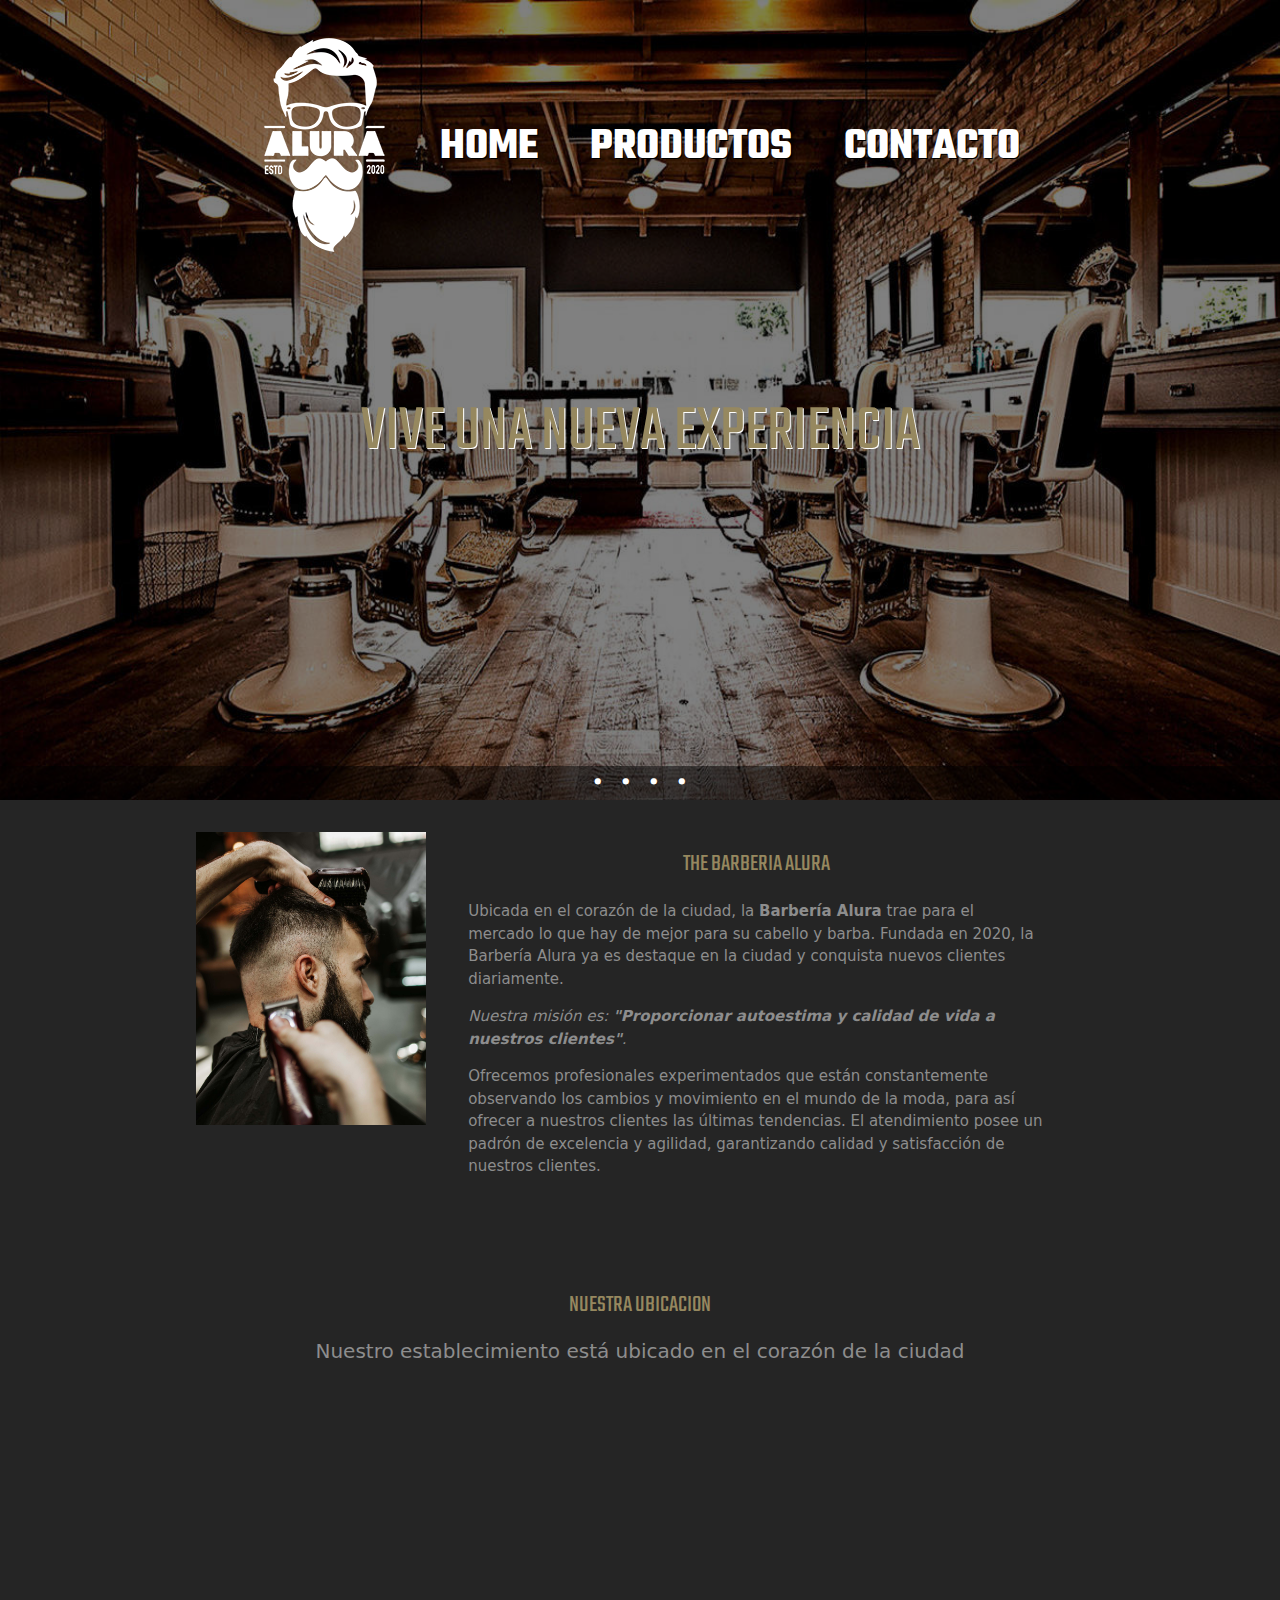
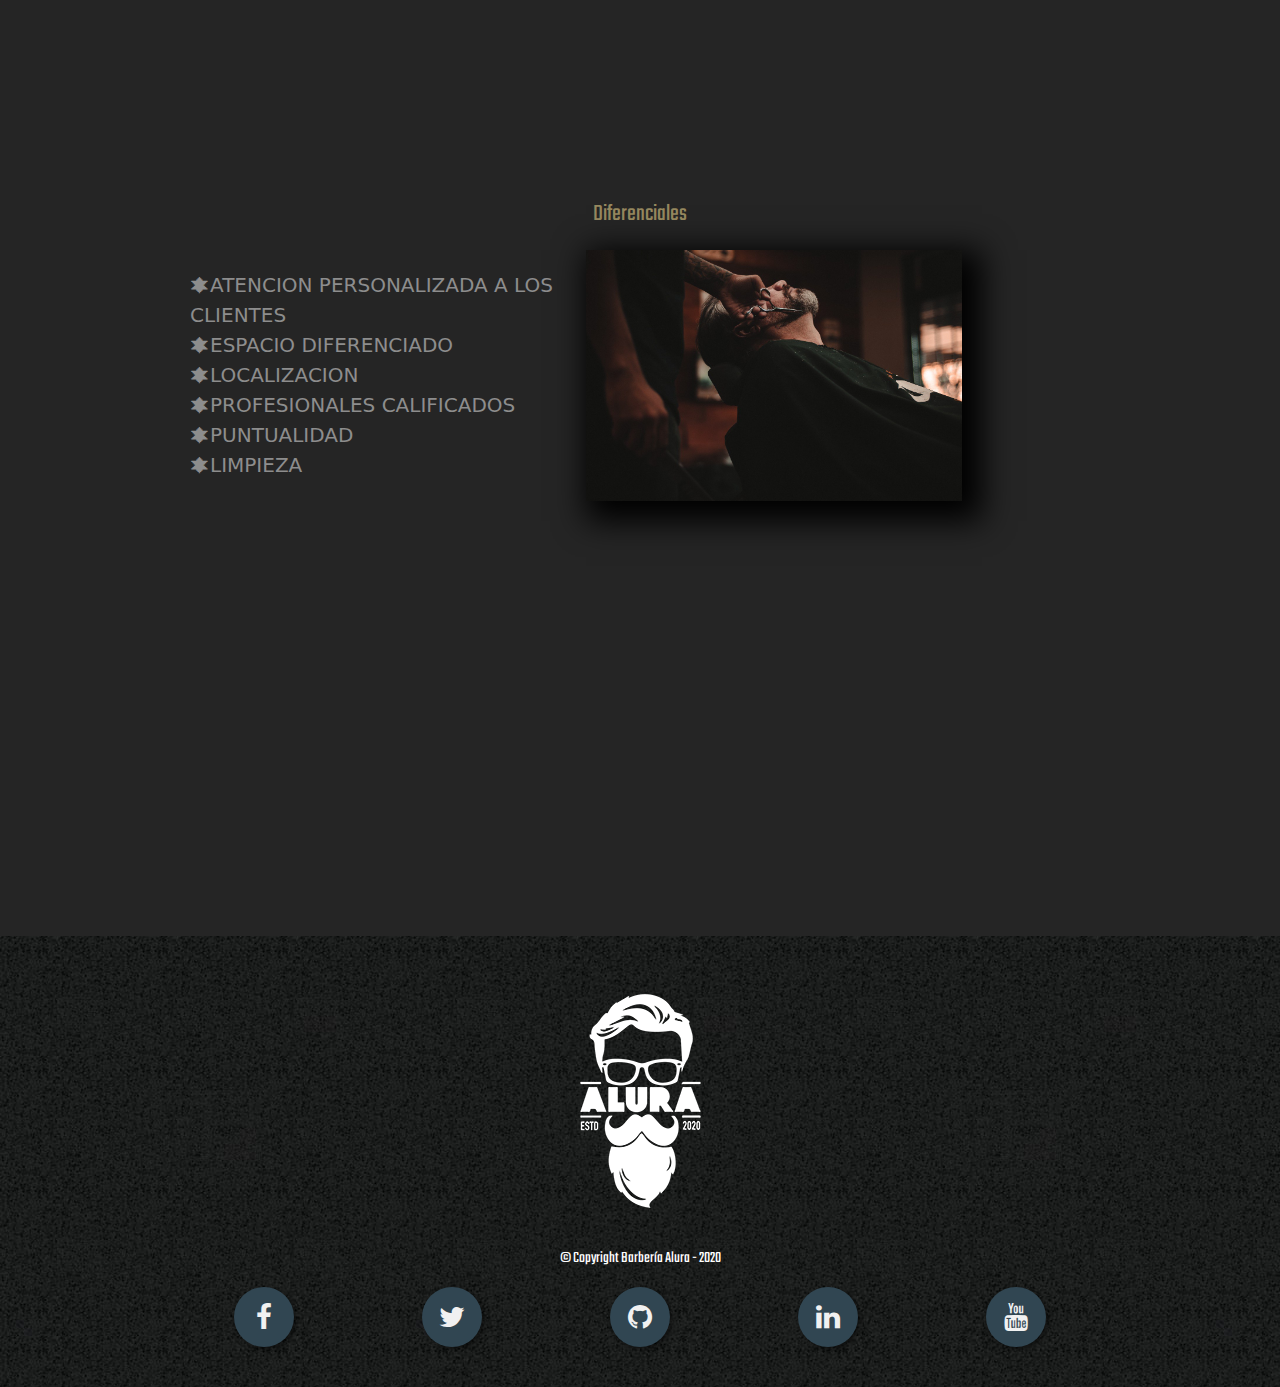
<file: index.html>
<!DOCTYPE html>

<html language = "es">

    <head>

      <meta charset = "UTF-8">
      <meta http-equiv="X-UA-Compatible" content="IE=edge">
      <meta name="viewport" content="width=device-width">
      <title>Barbería Alura - Modelo</title>
      <link rel="stylesheet" href="reset.css">
      <link rel="stylesheet" href="style.css">
      <link rel="preconnect" href="https://fonts.googleapis.com"><link rel="preconnect" href="https://fonts.gstatic.com" crossorigin><link href="https://fonts.googleapis.com/css2?family=Teko:wght@700&display=swap" rel="stylesheet">
      <link rel="stylesheet" href="https://stackpath.bootstrapcdn.com/font-awesome/4.7.0/css/font-awesome.min.css">
 
    </head>
    
    <body>

      <header>
        
        <section class="wrapper">

          <div class="slider" id="slider">

            <div class="body-elementor">
              
              <div class="elementor-section">  

                <div class="logo"><a href="index.html"><img class="logo-header" src="imagenes/logo-blanco.png" alt="Logo de la barbería Alura"></a></div>

                <nav>
                    <ul>
                        <li><a href="index.html">Home</a></li>
                        <li><a href="productos.html">Productos</a></li>
                        <li><a href="contacto.html">Contacto</a></li>
                    </ul>
                </nav>

              </div>
            </div>
          
            <ul class="slides">

              <li class="slide" id="slide1">
                <a href="#">
                  <p class="caption">VIVE UNA NUEVA EXPERIENCIA</p>
                  <img src="imagenes/Slider/photo1.jpg" alt="photo 1">
                </a>
              </li>

              <li class="slide" id="slide2">
                <a href="#">
                  <p class="caption">CON LOS MEJORES PROFESIONALES EN BARBERIA</p>
                  <img src="imagenes/Slider/photo2.jpg" alt="photo 2">
                </a>
              </li>

              <li class="slide" id="slide3">
                <a href="#">
                  <p class="caption">SITIO EXCLUSIVO EN ZONA ESTRATEGICAS</p>
                  <img src="imagenes/Slider/photo3.jpg" alt="photo 3">
                </a>
              </li>

              <li class="slide" id="slide4">
                <a href="#">
                  <p class="caption">EL MEJOR AMBIENTE PARA TI</p>
                  <img src="imagenes/Slider/photo4.jpg" alt="photo 4">
                </a>
              </li>

            </ul>

            <ul class="slider-controler">
              <li><a href="#slide1">&bullet;</a></li>
              <li><a href="#slide2">&bullet;</a></li>
              <li><a href="#slide3">&bullet;</a></li>
              <li><a href="#slide4">&bullet;</a></li>
            </ul>

          </div>
        </section>

      </header>

      <main>

        <section class="principal">
          
          <img class="img-corte" src="imagenes/Historia/photo1.jpg" alt="img-corte">

          <div class="cuerpo-principal">
            
            <h2 class="titulo-principal">THE BARBERIA ALURA</h2>

            <div class="parrafo-principal">
            
              <p>Ubicada en el corazón de la ciudad, la <strong>Barbería Alura</strong> trae para el mercado lo que hay de mejor para su cabello y barba. Fundada en 2020, la Barbería Alura ya es destaque en la ciudad y conquista nuevos clientes diariamente.</p>
    
              <p id="mision"><em>Nuestra misión es: <strong>"Proporcionar autoestima y calidad de vida a nuestros clientes"</strong>.</em></p>
    
              <p>Ofrecemos profesionales experimentados que están constantemente observando los cambios y movimiento en el mundo de la moda, para así ofrecer a nuestros clientes las últimas tendencias. El atendimiento posee un padrón de excelencia y agilidad, garantizando calidad y satisfacción de nuestros clientes.</p> 

            </div>

          </div>

        </section>

        <section class="mapa">

          <h3 class="titulo-principal">NUESTRA UBICACION</h3>
          <p>Nuestro establecimiento está ubicado en el corazón de la ciudad</p>

          <div class="mapa-contenido">
            <iframe src="https://www.google.com/maps/embed?pb=!1m18!1m12!1m3!1d7312.908174399707!2d-46.63653760620086!3d-23.588042382531622!2m3!1f0!2f0!3f0!3m2!1i1024!2i768!4f13.1!3m3!1m2!1s0x94ce5a2b2ed7f3a1%3A0xab35da2f5ca62674!2sCaelum%20-%20Education%20and%20Innovation!5e0!3m2!1ses!2spe!4v1672626408621!5m2!1ses!2spe" width="100%" height="300" style="border:0;" allowfullscreen="" loading="lazy" referrerpolicy="no-referrer-when-downgrade"></iframe>
          </div>

        </section>

        <section class="diferenciales">
            
          <h3 class="titulo-principal">Diferenciales</h3>

          <div class="contenido-diferenciales">
            <ul class="lista-diferenciales">
                <li class="items">ATENCION PERSONALIZADA A LOS CLIENTES</li>
                <li class="items">ESPACIO DIFERENCIADO</li>
                <li class="items">LOCALIZACION</li>
                <li class="items">PROFESIONALES CALIFICADOS</li>
                <li class="items">PUNTUALIDAD</li>
                <li class="items">LIMPIEZA</li>
            </ul><img src="diferenciales/diferenciales.jpg" class="imagen-diferenciales">
          </div>

          <div class="video">
            <iframe width="100%" height="315" src="https://www.youtube.com/embed/wcVVXUV0YUY" title="YouTube video player" frameborder="0" allow="accelerometer; autoplay; clipboard-write; encrypted-media; gyroscope; picture-in-picture" allowfullscreen></iframe>
          </div>

        </section>

      </main>
  
      <footer>

        <img src="imagenes/logo-blanco.png" alt="Logo de la barbería Alura">

        <p class="copyright">&copy Copyright Barbería Alura - 2020</p>

        <section class="body-buttons-footer">

          <div class="buttons-footer">

            <a href="https://www.facebook.com/italo.unac/" class="fa fa-facebook"></a>
            <a href="https://twitter.com/ItaloQFlores" class="fa fa-twitter"></a>
            <a href="https://github.com/ItaloQF" class="fa fa-github"></a>
            <a href="https://www.linkedin.com/in/gitaloqflores" class="fa fa-linkedin"></a>
            <a href="https://www.youtube.com/@ItaloQuispe" class="fa fa-youtube"></a>
            
          </div>

        </section>

      </footer>

    </body>

</html>
</file>
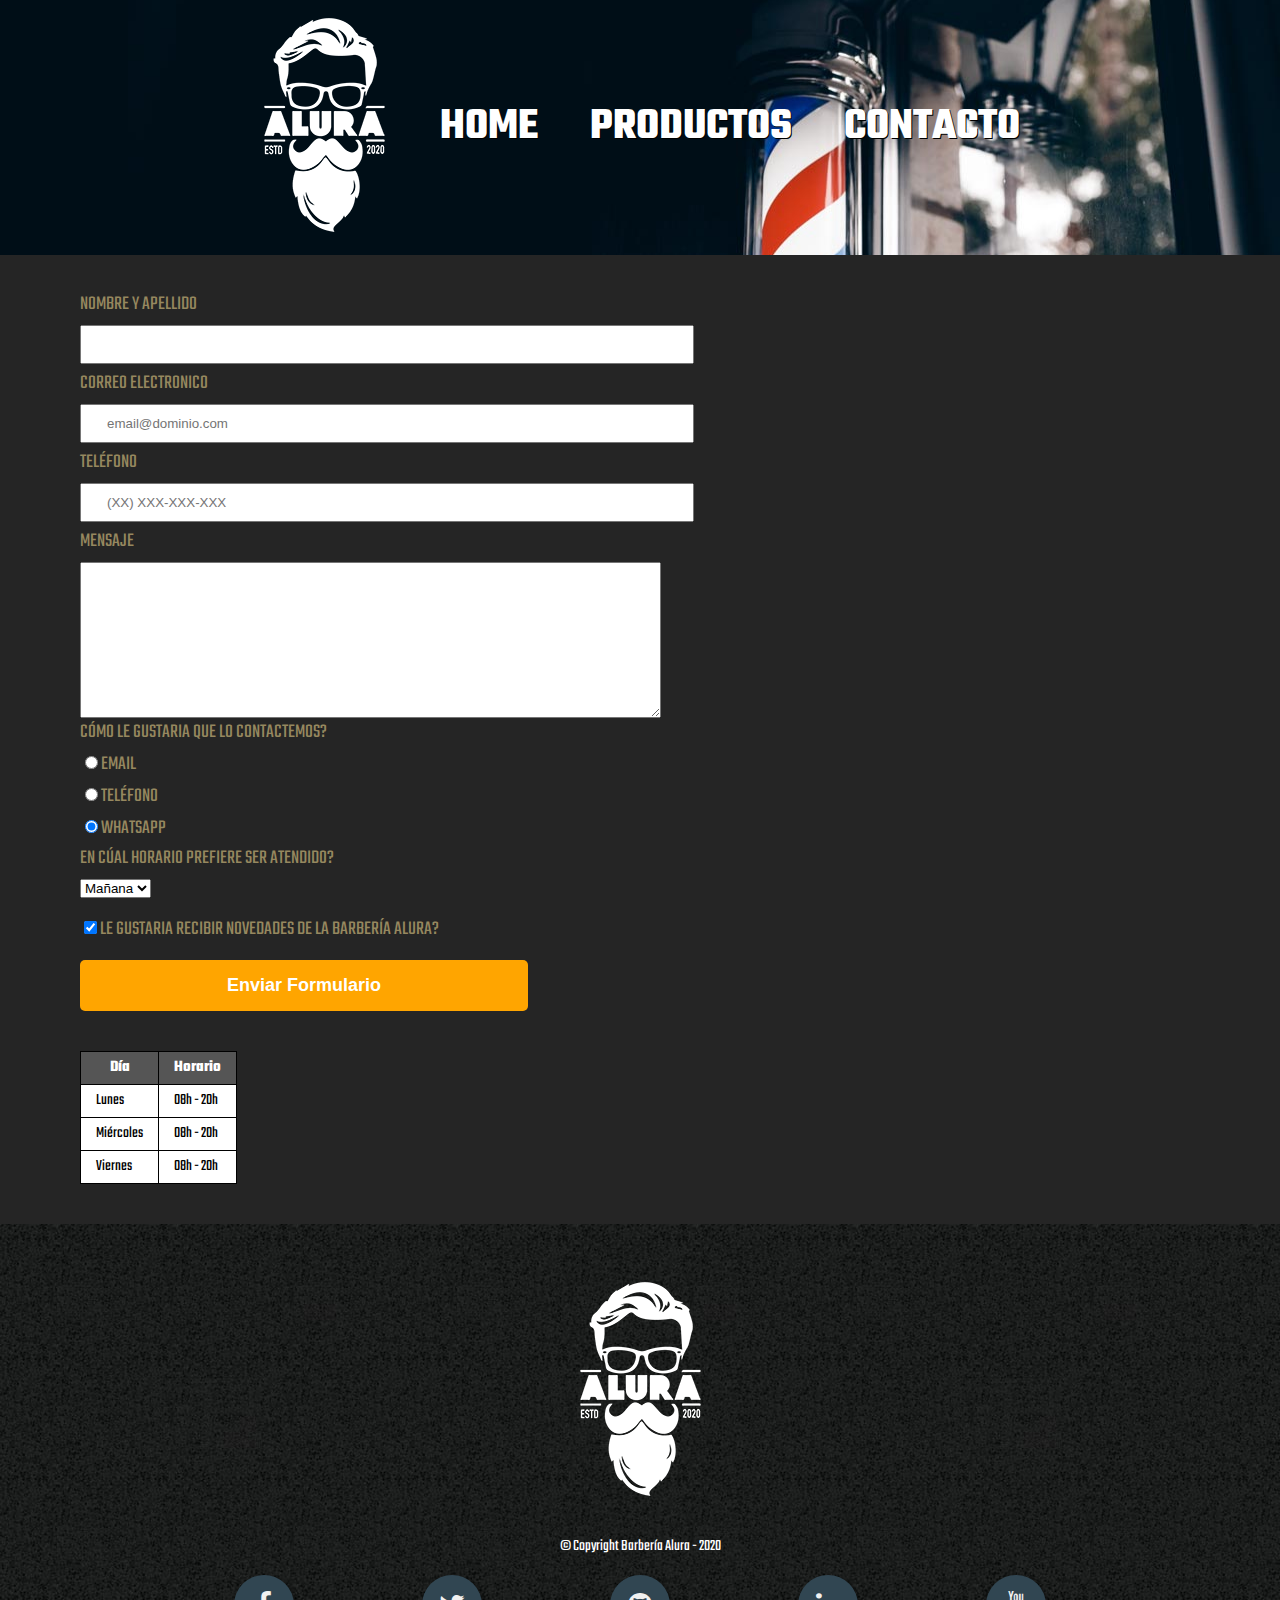
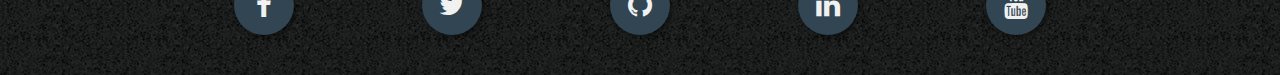
<file: contacto.html>
<!DOCTYPE html>

<html>

    <head>
        
        <meta charset="UTF-8">
        <title>Contacto - Barbería Alura</title>
        <link rel="stylesheet" href="reset.css">
        <link rel="stylesheet" href="style.css">
        <link rel="preconnect" href="https://fonts.googleapis.com"><link rel="preconnect" href="https://fonts.gstatic.com" crossorigin><link href="https://fonts.googleapis.com/css2?family=Teko:wght@700&display=swap" rel="stylesheet">
        <link rel="stylesheet" href="https://stackpath.bootstrapcdn.com/font-awesome/4.7.0/css/font-awesome.min.css">
        
    </head>

    <body>
        <header>

            <div class="body-elementor-2"> 

                <div class="elementor-section-2">
        
                    <div class="logo"><a href="index.html"><img class="logo-header" src="imagenes/logo-blanco.png" alt="Logo de la barbería Alura"></a></div>
    
                    <nav>
                        <ul>
                            <li><a href="index.html">Home</a></li>
                            <li><a href="productos.html">Productos</a></li>
                            <li><a href="contacto.html">Contacto</a></li>
                        </ul>
                    </nav>

                </div>

            </div>
        </header>
        
        <main>
            <form>
                <label for="nombreapellido">Nombre y Apellido</label>
                <input type="text" id="nombreapellido" class="input-padron" required>

                <label for="correoelectronico">Correo Electronico</label>
                <input type="email" id="correoelectronico" class="input-padron" required placeholder="email@dominio.com">

                <label for="telefono">Teléfono</label>
                <input type="tel" id="telefono" class="input-padron" required placeholder="(XX) XXX-XXX-XXX">

                <label for="mensaje">Mensaje</label>
                <textarea cols="70" rows="10" id="mensaje"></textarea class="input-padron" required>

                <fieldset>
                    <legend>Cómo le gustaria que lo contactemos?</legend>

                    <label for="radio-email"><input type="radio" name="contacto" value="email" id="radio-email">Email</label>

                    <label for="radio-telefono"><input type="radio" name="contacto" value="telefono" id="radio-telefono">Teléfono</label>
                    
                    <label for="radio-whatsapp"><input type="radio" name="contacto" value="whatsapp" id="radio-whatsapp" checked>Whatsapp</label>
                </fieldset>

                <fieldset>
                    <legend>En cúal horario prefiere ser atendido?</legend>
                    <select>
                        <option>Mañana</option>
                        <option>Tarde</option>
                        <option>Noche</option>
                    </select>
                </fieldset>
                
                <label class="checkbox"><input type="checkbox" checked>Le gustaria recibir novedades de la Barbería Alura?</label>

                <input class="enviar" type="submit" value="Enviar Formulario">
            </form>

            <table>
                <thead>
                    <tr>
                        <th>Día</th>
                        <th>Horario</th>
                    </tr>
                </thead>

                <tbody>
                    <tr>
                        <td>Lunes</td>
                        <td>08h - 20h</td>
                    </tr>
                    <tr>
                        <td>Miércoles</td>
                        <td>08h - 20h</td>
                    </tr>
                    <tr>
                        <td>Viernes</td>
                        <td>08h - 20h</td>
                    </tr>
                </tbody>

            </table>

        </main>
                
        <footer>

            <img src="imagenes/logo-blanco.png" alt="Logo de la barbería Alura">

            <p class="copyright">&copy Copyright Barbería Alura - 2020</p>

            <section class="body-buttons-footer">

                <div class="buttons-footer">
      
                  <a href="https://www.facebook.com/italo.unac/" class="fa fa-facebook"></a>
                  <a href="https://twitter.com/ItaloQFlores" class="fa fa-twitter"></a>
                  <a href="https://github.com/ItaloQF" class="fa fa-github"></a>
                  <a href="https://www.linkedin.com/in/gitaloqflores" class="fa fa-linkedin"></a>
                  <a href="https://www.youtube.com/@ItaloQuispe" class="fa fa-youtube"></a>
                  
                </div>
      
            </section>

        </footer>

    </body>

</html>
</file>
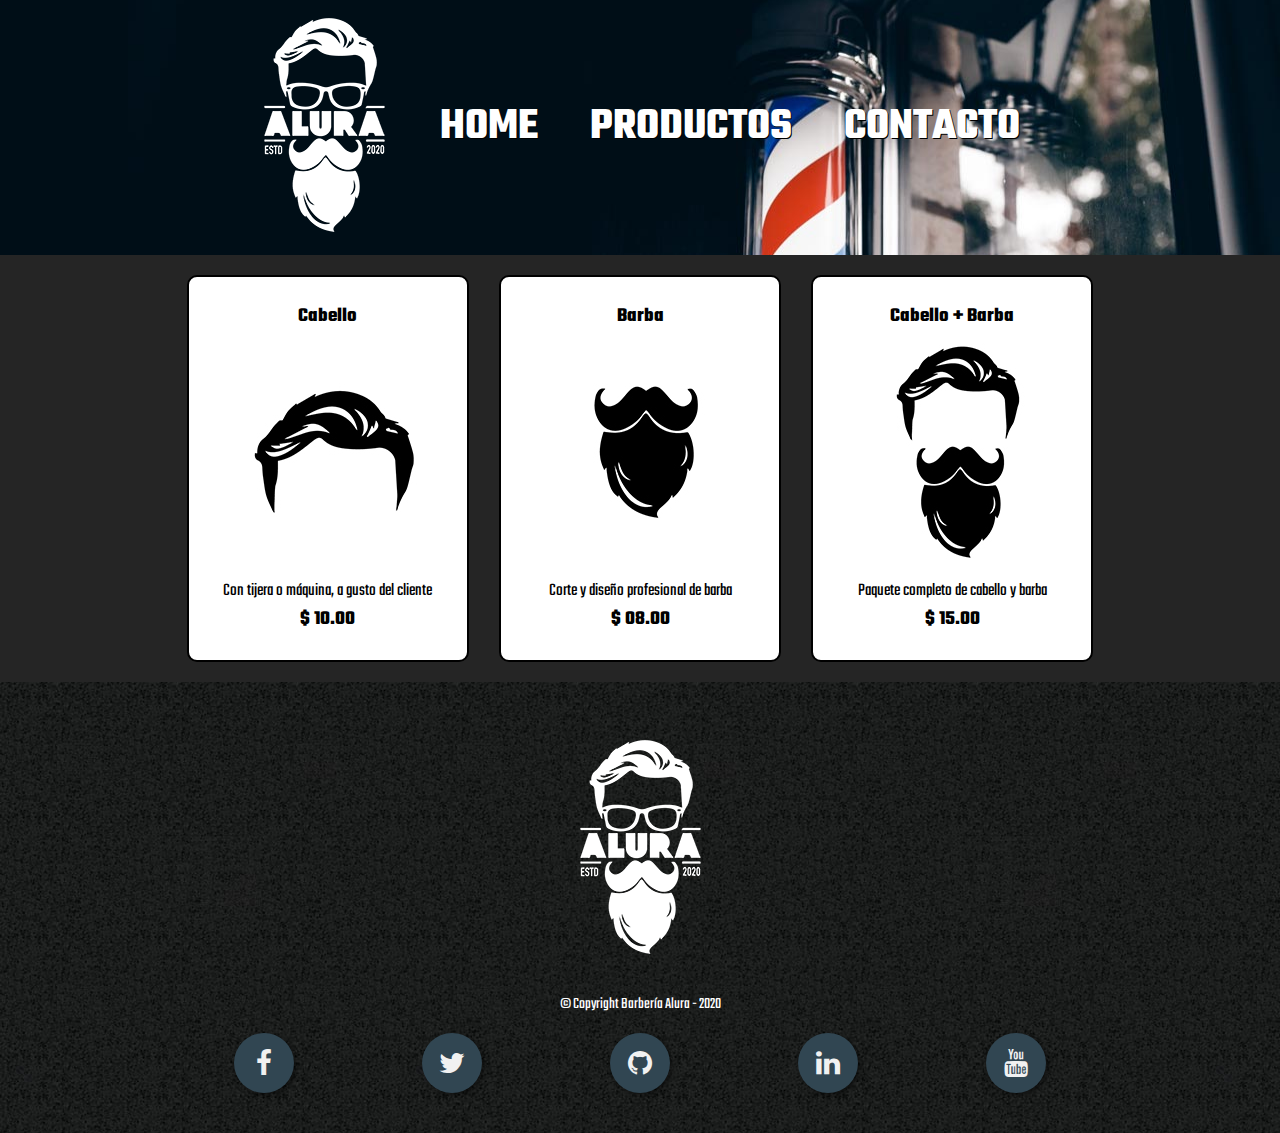
<file: productos.html>
<!DOCTYPE html>

<html>

    <head>
        
       <meta charset="UTF-8">
       <title>Productos - Barbería Alura</title>
       <link rel="stylesheet" href="reset.css">
       <link rel="stylesheet" href="style.css">
       <link rel="preconnect" href="https://fonts.googleapis.com"><link rel="preconnect" href="https://fonts.gstatic.com" crossorigin><link href="https://fonts.googleapis.com/css2?family=Teko:wght@700&display=swap" rel="stylesheet">
       <link rel="stylesheet" href="https://stackpath.bootstrapcdn.com/font-awesome/4.7.0/css/font-awesome.min.css">

    </head>

    <body>
        <header>

            <div class="body-elementor-2"> 

                <div class="elementor-section-2">
        
                    <div class="logo"><a href="index.html"><img class="logo-header" src="imagenes/logo-blanco.png" alt="Logo de la barbería Alura"></a></div>
    
                    <nav>
                        <ul>
                            <li><a href="index.html">Home</a></li>
                            <li><a href="productos.html">Productos</a></li>
                            <li><a href="contacto.html">Contacto</a></li>
                        </ul>
                    </nav>

                </div>

            </div>

        </header>

        <main>
            <div class="body-productos">
                <ul class="productos">
                    <li>
                        <h2>Cabello</h2>
                        <img src="imagenes/cabello.jpg">
                        <p class="producto-descripcion">Con tijera o máquina, a gusto del cliente</p>
                        <p class="producto-precio">$ 10.00</p>
                    </li>
                    <li>
                        <h2>Barba</h2>
                        <img src="imagenes/barba.jpg">
                        <p class="producto-descripcion">Corte y diseño profesional de barba</p>
                        <p class="producto-precio">$ 08.00</p>
                    </li>
                    <li>
                        <h2>Cabello + Barba</h2>
                        <img src="imagenes/cabello+barba.jpg">
                        <p class="producto-descripcion">Paquete completo de cabello y barba</p>
                        <p class="producto-precio">$ 15.00</p>
                    </li>
                </ul>
            </div>
        </main>

        <footer>

            <img src="imagenes/logo-blanco.png">

            <p class="copyright">&copy Copyright Barbería Alura - 2020</p>

            <section class="body-buttons-footer">

                <div class="buttons-footer">
      
                  <a href="https://www.facebook.com/italo.unac/" class="fa fa-facebook"></a>
                  <a href="https://twitter.com/ItaloQFlores" class="fa fa-twitter"></a>
                  <a href="https://github.com/ItaloQF" class="fa fa-github"></a>
                  <a href="https://www.linkedin.com/in/gitaloqflores" class="fa fa-linkedin"></a>
                  <a href="https://www.youtube.com/@ItaloQuispe" class="fa fa-youtube"></a>
                  
                </div>
      
            </section>

        </footer>

    </body>

</html>
</file>
<file: style.css>
html { scroll-behavior: smooth; }

body {
    font-family: 'Teko', sans-serif;
    background-color: rgb(37, 37, 37);
}

/* HEADER - ELEMETOR SELECTION - SLIDER */

@keyframes slide {
	0% { transform: translateX(0); }
	25% { transform: translateX(0); }

	30% { transform: translateX(-100%); }
	50% { transform: translateX(-100%); }

	55% { transform: translateX(-200%); }
	75% { transform: translateX(-200%); }

	80% { transform: translateX(-300%); }
	100% { transform: translateX(-300%); }

}

.wrapper {
    width: 100%;
}

.slider {
	position: relative;
}

/* LOGO Y ELEMENTOS DE SELECCION */

.body-elementor {
    width: 100%;
    text-align: center;
    position: absolute;
}

.body-elementor-2 {
    width: 100%;
    text-align: center;
    position: relative;
}

.elementor-section {
    width: max-content;
    position: relative;
    margin: auto;
    padding: 20px;
    text-align: center;
    z-index: 100; /* SUPERPOSICION DEL ELEMENTOR SECTION */
}

.elementor-section-2 {
    width: 100%;
    height: max-content;
    position: relative;
    margin: 0 auto;
    background-image: url(imagenes/background-elementor-section.jpg);
    background-position: 0% 15%;
}

.logo {
    position: relative;
    width: max-content;
    display: inline-block;
    vertical-align: middle;
}

.elementor-section nav, .elementor-section-2 nav {
    position: relative;
    display: inline-block;
    vertical-align: middle;
    text-shadow: 1px 1px black;
}

.elementor-section nav li, .elementor-section-2 nav li{
    display: inline;
    margin: 0 25px 0 25px;
}

.elementor-section nav a, .elementor-section-2 nav a {
    text-transform: uppercase;
    font-family: teko;
    color: white;
    font-weight: bold;
    font-size: 45px;
    text-decoration: none;
}

.elementor-section nav a:hover, .elementor-section-2 nav a:hover {
    color: #C78C19;
    text-decoration: underline;
}

.slides {
	position: relative;
	display: flex;
	overflow: hidden;
}

.slide {
	width: 100vw;
	flex-shrink: 0;
	animation-name: slide;
	animation-duration: 20s;
	animation-iteration-count: infinite;
	animation-timing-function: linear;
    animation-direction: alternate;
}

.slide img {
	width: 100%;
    height: 800px;
	vertical-align: top;
    filter: brightness(0.5);
}

.slide a {
	width: 100%;
	display: inline-block;
	position: relative;
}

.caption {
	color: #96885F;
	text-shadow: 1px 1px white;
	font-size: 65px;
	position: absolute;
    z-index: 50;
    width: 100%;
    text-align: center;
    top: 50%;
}

.slide:target {
	animation-name: none;
	position: absolute;
	left: 0;
	top: 0;
	right: 0;
	bottom: 0;
	z-index: 50;
}

.slider-controler {
	position: absolute;
	left: 0;
	right: 0;
	bottom: 0;
	text-align: center;
	padding: 5px;
	background-color: rgba(0,0,0,0.5);
	z-index: 100;
}

.slider-controler li {
	margin: 0 0.5rem;
	display: inline-block;
	vertical-align: top;
}

.slider-controler a {
	display: inline-block;
	vertical-align: top;
	text-decoration: none;
	color: white;
	font-size: 1.5rem;
}

/* SOBRE LA BARBERIA */

.principal {
    width: 90%;
    padding: 2em 0;
    margin: 0 auto;
    text-align: center;
}

.img-corte {
    width: 20%;
    display: inline-block;
}

.cuerpo-principal {
    width: 50%;
    display: inline-block;
    vertical-align: top;
    margin: 20px 40px;
    text-align: left;
}

.titulo-principal {
    color: #96885F;
    text-align: center;
    font-size: 1.5em;
    margin: 0 0 1em;
}

.parrafo-principal p {
    color: #8D8D8D;
    margin: 0 0 15.2px;
    line-height: 1.5em;
    font-size: 15px;
    font-family: system-ui, -apple-system, BlinkMacSystemFont, 'Segoe UI', Roboto, Oxygen, Ubuntu, Cantarell, 'Open Sans', 'Helvetica Neue', sans-serif;
}

.parrafo-principal strong {
    font-weight: bold;
}

.parrafo-principal em {
    font-style: italic;
}

/* MAPA */

.mapa {
    padding: 3em 0;
}

.mapa p {
    margin: 0 0 2em;
    text-align: center;
    color: #8D8D8D;
    font-size: 20px;
    font-family: system-ui, -apple-system, BlinkMacSystemFont, 'Segoe UI', Roboto, Oxygen, Ubuntu, Cantarell, 'Open Sans', 'Helvetica Neue', sans-serif;
}

.mapa-contenido {
    width: 940px;
    margin: 0 auto;
}

/* DIFERENCIALES */

.diferenciales {
    padding: 3em 0;
}

.contenido-diferenciales {
    width: 940px;
    margin: 0 auto;
}

.lista-diferenciales {
    width: 40%;
    display: inline-block;
    vertical-align: top;
    font-size: 20px;
    color: #8D8D8D;
    font-family: system-ui, -apple-system, BlinkMacSystemFont, 'Segoe UI', Roboto, Oxygen, Ubuntu, Cantarell, 'Open Sans', 'Helvetica Neue', sans-serif;
    margin: 20px;
}

.items {
    line-height: 1.5;
}

.items::before {
    content: "🟌";
}

.imagen-diferenciales {
    width: 40%;
    transition: 400ms;
    box-shadow: 10px 10px 30px 10px #000000;
}

.imagen-diferenciales:hover {
    opacity: 30%;
}

/* VIDEO */

.video {
    width: 560px;
    margin: 1em auto;
    padding: 15px;
}

@media screen and (max-width:912px) {

    .cuerpo-principal, .mapa-contenido, .contenido-diferenciales, .video, .elementor-section{
        width: auto;
    }

    .lista-diferenciales, .imagen-diferenciales {
        width: 90%;
    }

    .contenido-diferenciales {
        text-align: center;
    }
    
    .logo-header {
        height: 80px;
    }

    .elementor-section nav li{
        margin: 0 10px 0 10px;
    }

    .slide img {
        height: 350px;
    }

    .body-elementor nav {
        display: block;
    }

    .body-elementor nav a {
        font-size: 15px;
    }

    .caption {
        font-size: 15px;
    }

    .img-corte {
        width: 50%;
    }
    
}

/* PRODUCTOS */

.body-productos {
    width: 100%;
    text-align: center;
}

.productos {
    width: 940px;
    position: relative;
    margin: 0 auto;
    padding: 20px 20px;
}

.productos li{
    display: inline-block;
    text-align: center;
    width: 30%;
    vertical-align: top;
    /* background-color: #CCCCCC; */
    margin: 0 1.5%;
    padding: 30px 20px;
    box-sizing: border-box;
    border: 2px solid #000000;
    /* border-color: #000000;
    border-width: 2px;
    border-style: solid; */
    /* border-top-left-radius: 10px;
    border-top-right-radius: 25px;
    border-bottom-left-radius: 60px;
    border-bottom-right-radius: 45px; */
    border-radius: 10px;
    background-color: #FFFFFF;
}

.productos li:hover {
    border-color: #C78C19;
}

.productos li:active {
    border-color: #088C19;
}

.productos h2 {
    font-size: 20px;
    font-weight: bold;
}

.productos li:hover h2 {
    font-size: 30px;
}

.producto-descripcion {
    font-size: 18px;
}

.producto-precio {
    font-size: 20px;
    font-weight: bold;
    margin-top: 10px;
}

/* FIN PRODUCTO */

/* INICIO CONTACTO */

form {
    margin: 40px 80px;
    color: #96885F;
    text-transform: uppercase;
}

form label, form legend {
    display: block;
    font-size: 20px;
    margin: 0 0 10px;
}

.input-padron {
    display: block;
    margin: 0 0 10px;
    padding: 10px 25px;
    width: 50%;
}

.checkbox {
    margin: 20px 0px;
}

.enviar {
    width: 40%;
    padding: 15px 0px;
    font-size: 18px;
    font-weight: bold;
    color: white;
    background: orange;
    border: none;
    border-radius: 5px;
    transition: 1s all;
    cursor: pointer;
}

.enviar:hover {
    background: darkorange;
    /* transform: scale(1.2) rotate(360deg); */
    transform: scale(1.2);
}

table {
    margin: 40px 80px;
}

thead {
    background: #555555;
    color: white;
    font-weight: bold;
}

td, th {
    border: 1px solid #000000;
    padding: 8px 15px;
}


td {
    background-color: #FFFFFF;
}
/* FOOTER */

footer {
    text-align: center;
    background: url(imagenes/bg.jpg);
    padding: 40px;
}

.copyright {
    color: #FFFFFF;
    font-size: 16px;
    margin: 20px;
}

.body-buttons-footer {
    display: flex;
    align-items: center;
    justify-content: center;
}

.buttons-footer {
    width: 940px;
    display: flex;
    justify-content: space-around;
}

.buttons-footer a {
    text-decoration: none;
    font-size: 28px;
    width: 60px;
    height: 60px;
    line-height: 60px;
    text-align: center;
    background-color: #314652;
    color: #f1f1f1;
    border-radius: 50%;
    box-shadow: 2px 2px 5px rgba(0,0,0,0.5);
    transition: all .4s ease-in-out;
}

.buttons-footer a:hover {
    transform: scale(1.1);
}
</file>
